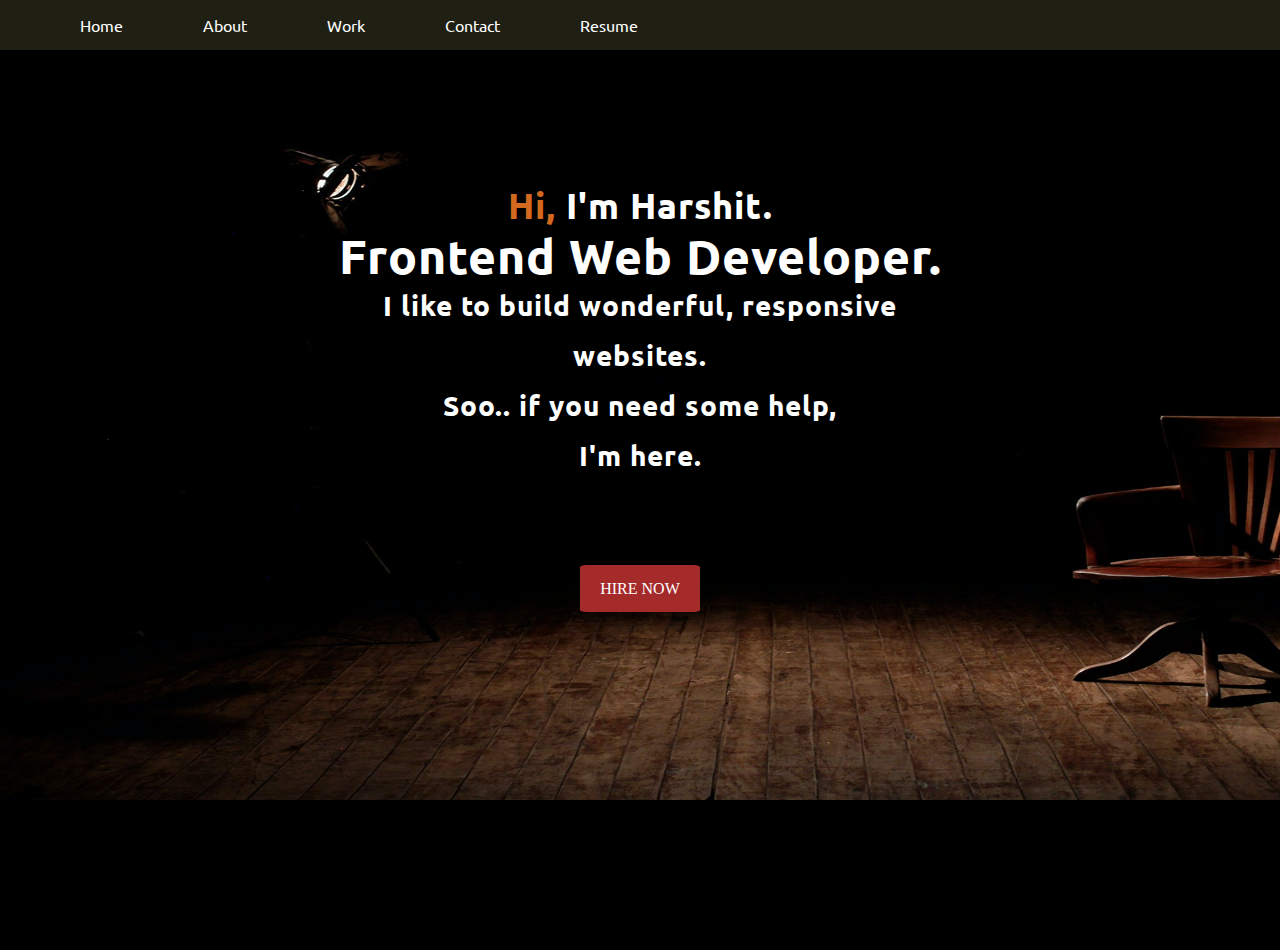
<file: index.html>
<!DOCTYPE html>
<html lang="en">
<head>
    <meta charset="UTF-8">
    <meta http-equiv="X-UA-Compatible" content="IE=edge">
    <meta name="viewport" content="width=device-width, initial-scale=1.0">
    <title>Harshit Negi</title>

    <!-- Style Sheet -->
    <link rel="stylesheet" href="style.css">


</head>
<body>
    <!-- NavBar -->
    <nav class="navbar">
        <ul class="nav-links">
            <li><a class="links" href="index.html">Home</a></li>
            <li><a class="links" href="about.html">About</a></li>
            <li><a class="links" href="work.html">Work</a></li>
            <li><a class="links" href="contact.html">Contact</a></li>
            <li><a class="links" href="resources/Harshit Negi.pdf" target="_blank">Resume</a></li>
        </ul>

        <div class="hamburger">
            <span class="bar"></span>
            <span class="bar"></span>
            <span class="bar"></span>
        </div>
        
    </nav>

    <!-- Home Content -->
    <div class="main-container">
        <div class="home-container">
            <div class="name"><h2><span>Hi,</span> I'm Harshit.</h2></div>
            <div class="intro"><h1>Frontend Web Developer.</h1></div>
            <div class="intro-1"><h3>I like to build wonderful, responsive websites. <br> Soo.. if you need some help, <br> I'm here.</h3></div>
        </div>

        <div><a class="hire-btn" href="contact.html"> HIRE NOW </a></div>
    </div>
    


    <script src="index.js"></script>
</body>
</html>
</file>
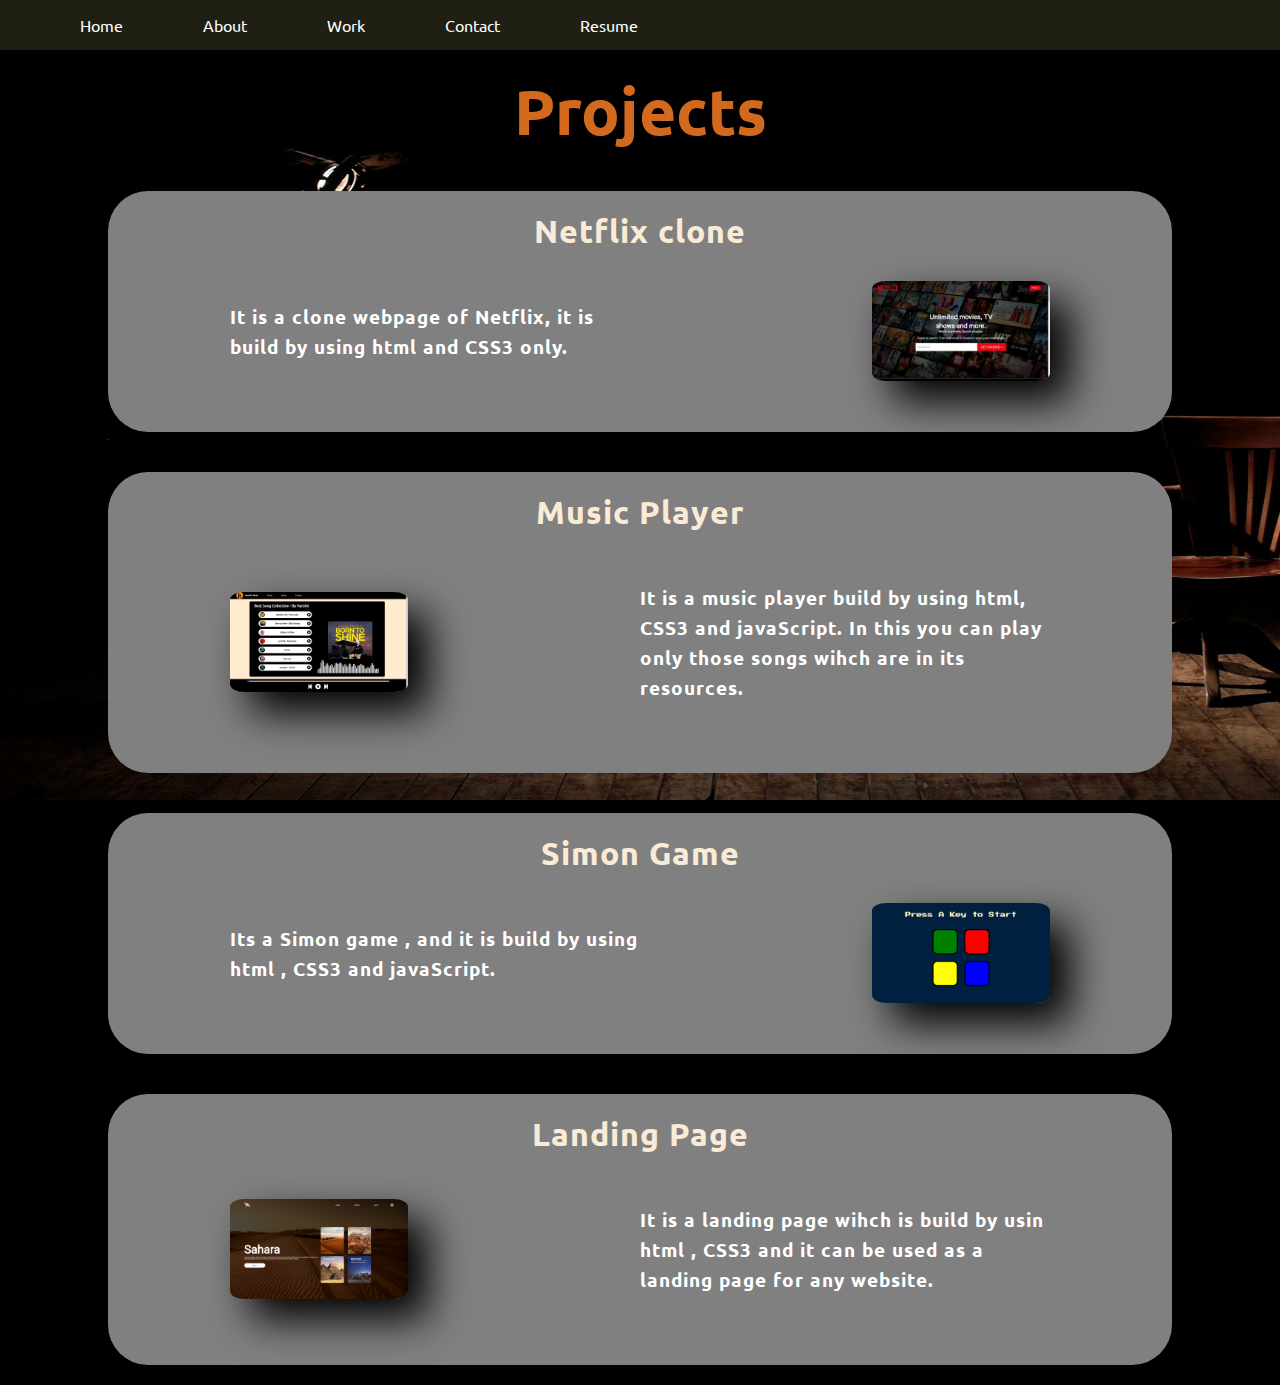
<file: work.html>
<!DOCTYPE html>
<html lang="en">
<head>
    <meta charset="UTF-8">
    <meta http-equiv="X-UA-Compatible" content="IE=edge">
    <meta name="viewport" content="width=device-width, initial-scale=1.0">
    <title>work</title>

    <!-- style Sheet  -->
    <link rel="stylesheet" href="style.css">
</head>
<body>

     <!-- NavBar -->
     <nav class="navbar">
        <ul class="nav-links">
            <li><a class="links" href="index.html">Home</a></li>
            <li><a class="links" href="about.html">About</a></li>
            <li><a class="links" href="work.html">Work</a></li>
            <li><a class="links" href="contact.html">Contact</a></li>
            <li><a class="links" href="resources/Harshit Negi.pdf" target="_blank">Resume</a></li>
        </ul>

        <div class="hamburger">
            <span class="bar"></span>
            <span class="bar"></span>
            <span class="bar"></span>
        </div>
        
    </nav>

    <div class="main-container">
        <div class="heading">
            <h1>Projects</h1>
        </div>

        <div class="projects-list">
            <div class="project">
                <h1>Netflix clone</h1>
                <div class="tile">
                    <div class="para">
                        <h3>It is a clone webpage of Netflix, it is build by using html and CSS3 only.</h3>
                    </div>
                    <a href="https://harshitnegi711.github.io/netflix-clone/"> <img src="resources/images/img-1.png" alt="image" srcset=""></a>
                </div>
            </div>

            <div class="project">
                <h1>Music Player</h1>
                
                <div class="tile">
                    <a href="https://harshitnegi711.github.io/Music_Player/"> <img src="resources/images/img-2.png" alt="image" srcset=""></a>
                    <div class="para">
                        <h3>It is a music player build by using html, CSS3 and javaScript. In this you can play only those songs wihch are in its resources.</h3>
                    </div>
                
                </div>
            </div>


            <div class="project">
                <h1>Simon Game</h1>
                <div class="tile">
                    <div class="para">
                        <h3>Its a Simon game , and it is build by using html , CSS3 and javaScript.</h3>
                    </div>
                    <a href="https://harshitnegi711.github.io/simon-game/"> <img src="resources/images/img-3.png" alt="image" srcset=""></a>
                </div>
            </div>


            <div class="project">
                <h1>Landing Page</h1>
                
                <div class="tile">
                    <a href="https://harshitnegi711.github.io/landing_page/"> <img src="resources/images/img-4.png" alt="image" srcset=""></a>
                    <div class="para">
                        <h3>It is a landing page wihch is build by usin html , CSS3 and it can be used as a landing page for any website.</h3>
                    </div>
                
                </div>
            </div>

        </div>
    </div>



    <script src="index.js"></script>
    
</body>
</html>
</file>
<file: style.css>
/* google font  */
@import url('https://fonts.googleapis.com/css2?family=Ubuntu&display=swap');



*{
    padding:0;
    margin:0;
}

body{
   overflow-x: hidden;
    background-color: black;
    
    
}
@keyframes fadeIn{
    0%{opacity: 0;}
    100%{opacity: 1;}
}
h1{
    font-family:'Ubuntu', sans-serif ;
}

.navbar{
    display:flex;
    
    justify-content: space-between;
    padding:0 30px;
    background-color: #1f1f14;
    height:50px;
    width:100%;
    font-family: 'Ubuntu', sans-serif;
    align-items: center;
}

.nav-links{
    display:flex;
    flex-direction: row;
    margin-left:50px;
    list-style:none;
    justify-content: space-between;
    gap:80px;

}

.contact-me h1{
    color:chocolate;
}

a{
    text-decoration: none;
    color:white;
}

.links:hover{
    color:brown;
}
.resume:hover{
    color:brown;
}

.main-container{
    color:white;
    height:100vh;
    width:auto;
    background-image: url("resources/images/pexels-marcelo-jaboo-696407.jpg") ;
    background-repeat: no-repeat;
    background-size:1600px 750px;
    display:flex;
    align-items: center;
    text-align: center;
    flex-direction: column;
}

span{
    color:chocolate;
}

.home-container{
    width:50%;
    font-size:1.5em;
    margin-bottom:100px;
    margin-top:130px;
    line-height:50px;
    animation:fadeIn 2.5s;
    letter-spacing: 1px;
    font-family: 'Ubuntu', sans-serif;
}

.hire-btn{
    background-color:brown;
    padding:15px 20px;
    border-radius: 5%;
    cursor:pointer;
}

.Sumbit{
    background-color:brown;
    margin:50px 0;
    padding:15px 50px;
    border-radius: 5%;
    cursor:pointer;
    margin-left:40px;
}

.Sumbit:hover{
    background-color: grey;
}

.hire-btn:hover{
    background-color:grey;
}


.hamburger{
    display:none;
    cursor:pointer;
    position:absolute;
    right:5%;
}

.bar{
    display:block;
    width:25px;
    height: 3px;
    margin:5px auto;
    background-color:white;
}

.inputs{
    animation:fadeIn 2s;
}
.in{
    padding:10px 30px;
    border-radius: 4px;
    margin:15px 0;
}
.label{
    font-size: 1.2em;
    margin-right:10px;
}

.contact-me{
    animation:fadeIn 2s;
}

.contact-me h1{
    padding:30px 0;
    font-size: 2.5em;
}

.mobile{
    margin-right:28px;
}


 /* css for work  */
.heading{
    padding:20px 0;
    font-size: 2em;
    color: chocolate;
}

.tile{
    display:flex;
    flex-direction: row;
    align-items: center;
    width:80%;
    justify-content:space-between;
    text-align: left;   
}

.para{
    width:50%;
    font-family: 'Ubuntu', sans-serif;
}
.tile img{
    height: 100px;
    border-radius: 8%;
    box-shadow: 20px 20px 40px 	black;
    transition: all 0.2s;
   
}

.tile img:hover{
    transform: scale(1.3);
}


.project{
    display:flex;
    flex-direction: column;
    align-items: center;
    justify-content: center;
    background-image: url("resources/images/grey.png");
    border-radius: 40px;
    padding:20px 20px;
    margin:20px 0;
    width:80%;
    font-family:  'Ubuntu', sans-serif;
    letter-spacing: 1px;
    animation:fadeIn 2.5s;

}
.project h1{
    color:antiquewhite
}

.projects-list{
    display: flex;
    flex-direction: column;
    align-items: center;
}

/* about css  */
.para h3{
    line-height: 30px;
    letter-spacing: 1px;
    margin:50px 0;
    animation: fadeIn 2.5s;
}






@media(max-width:768px){
    .hamburger{
        display:block;
    }

    .nav-links{
        position:fixed;
        right:-100%;
        margin-left: 0;
        top:50px;
        padding:40px 0;
        gap:40px;
        flex-direction: column;
        background-color: grey;
        width:100%;
        text-align: center;
        transition: 0.5s;

    }

    .li{
        padding:30px 0;
        margin: 20px 0;
    }

    .links{
        padding:16px 40vw;
    }

    .active{
        right:0;

    }

    .home-container{
        font-size:1em;
    }

    .main-container{
        background-image: url("resources/images/img1.jpg");
        background-repeat: no-repeat;
        background-size: cover;
    }

    .home-container{
        margin-top:60px;
    }

    .tile{
        flex-direction:column;
    }

    .tile img{
        margin:20px 0;
    }
    .para{
        width:80%;
    }
}
</file>
